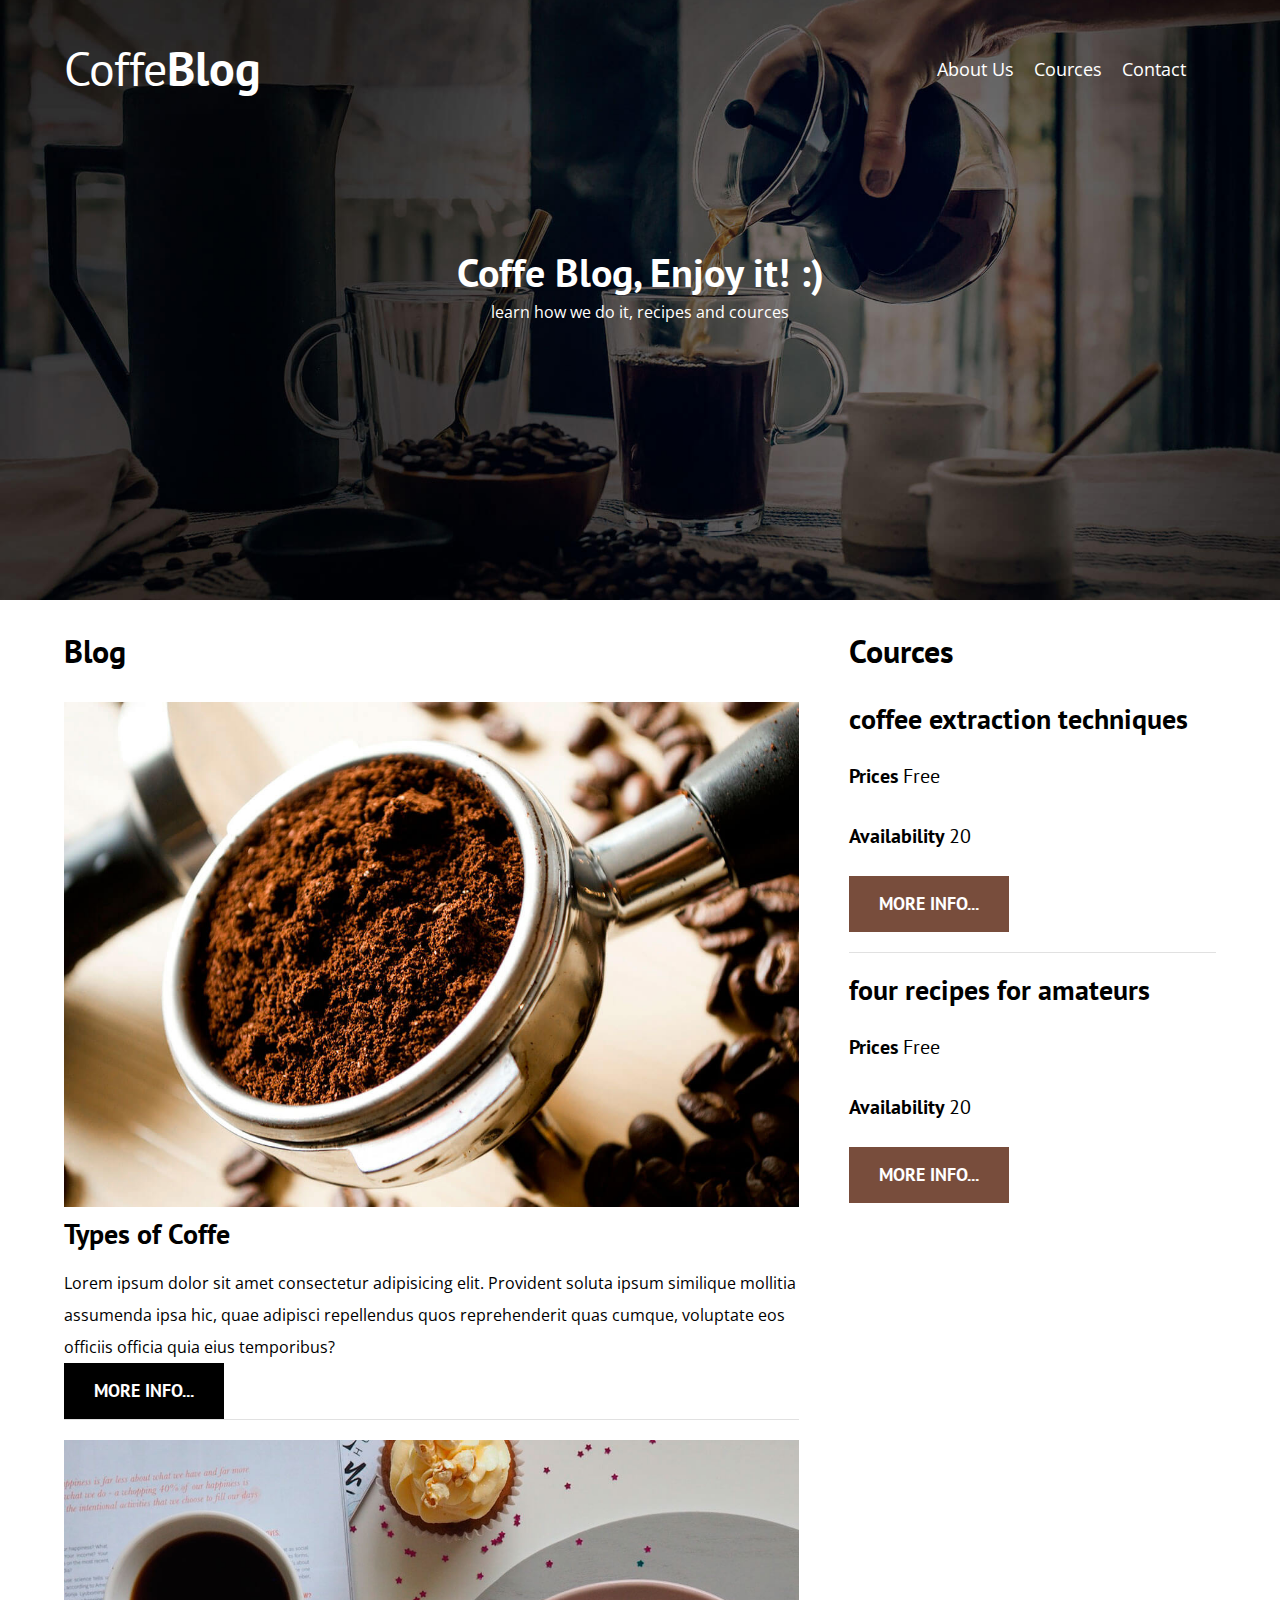
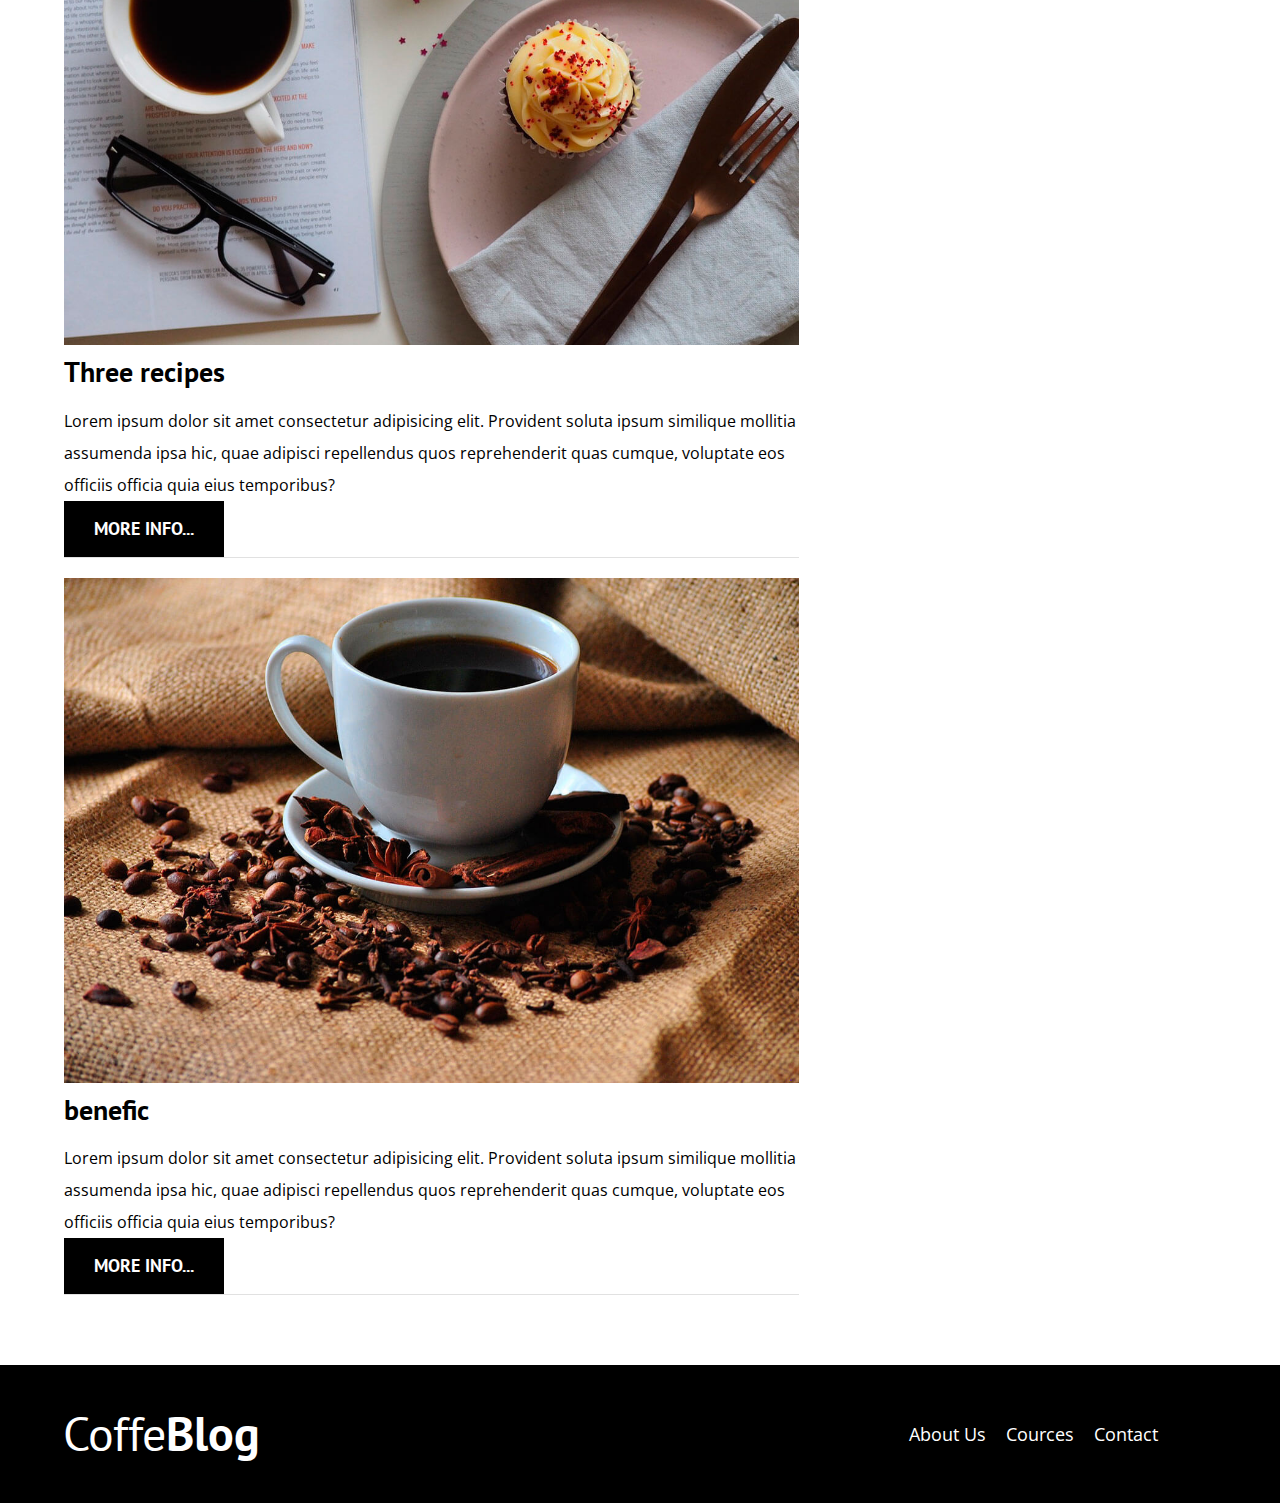
<file: index.html>
<!DOCTYPE html>
<html lang="en">
<head>
    <meta charset="UTF-8">
    <meta name="viewport" content="width=device-width, initial-scale=1.0">
    <title>Coffe Blog</title>
    <link rel="stylesheet" href="CSS/normalice.css">
    <link rel="stylesheet" href="CSS/style.css">
    <link rel="preconnect" href="https://fonts.googleapis.com">
<link rel="preconnect" href="https://fonts.gstatic.com" crossorigin>
<link href="https://fonts.googleapis.com/css2?family=Open+Sans&family=PT+Sans:wght@400;700&display=swap"
        rel="stylesheet">
</head>
<body>
    <header class="header">
        <div class="content">
            <div class="barra">
                <a class="logo" href="index.html">
                    <h1 class="logo__name no-margin text-center">Coffe<span class="logo__bold">Blog</span></h1>
                </a>
                <nav class="navbar">
                    <a class="navbar__link" href="AboutUs.html">About Us</a>
                    <a class="navbar__link" href="cources.html">Cources</a>
                    <a class="navbar__link" href="contact.html">Contact</a>
                </nav>
            </div>

        </div>
        <div class="header__text">
            <h2 class="no-margin"> Coffe Blog, Enjoy it! :)</h2>
            <p class="no-margin">learn how we do it, recipes and cources</p>
        </div>
    </header>

    <div class="content main-content">
        <main class="blog">
            <h3>Blog</h3>

            <article class="entry">
                <div class="entry__img">
                    <img loading="lazy" src="img/blog1.jpg" alt="blog Image">
                </div>
                <div class="entry__content">
                    <h4 class="no-margin">Types of Coffe</h4>
                    <p>Lorem ipsum dolor sit amet consectetur adipisicing elit. Provident soluta ipsum similique mollitia assumenda ipsa hic, quae adipisci repellendus quos reprehenderit quas cumque, voluptate eos officiis officia quia eius temporibus?

                    </p>
                    <a class="botton main--botton" href="entry.html "> More Info...</a>
                </div>
            </article>

            <article class="entry">
                <div class="entry__img">
                    <img loading="lazy" src="img/blog2.jpg" alt="blog Image">
                </div>
                <div class="entry__content">
                    <h4 class="no-margin">Three recipes</h4>
                    <p>Lorem ipsum dolor sit amet consectetur adipisicing elit. Provident soluta ipsum similique mollitia assumenda ipsa hic, quae adipisci repellendus quos reprehenderit quas cumque, voluptate eos officiis officia quia eius temporibus?

                    </p>
                    <a class="botton main--botton" href="entry.html "> More Info...</a>
                </div>
            </article>

            <article class="entry">
                <div class="entry__img">
                    <img loading="lazy" src="img/blog3.jpg" alt="blog Image">
                </div>
                <div class="entry__content">
                    <h4 class="no-margin">benefic</h4>
                    <p>Lorem ipsum dolor sit amet consectetur adipisicing elit. Provident soluta ipsum similique mollitia assumenda ipsa hic, quae adipisci repellendus quos reprehenderit quas cumque, voluptate eos officiis officia quia eius temporibus?

                    </p>
                    <a class="botton main--botton" href="entry.html "> More Info...</a>
                </div>
            </article>



        </main>

        <aside class="sidebar">
            <h3>Cources</h3>
                <ul class="cources no-padding">
                    <li class="widget-cource">
                        <h4 class="no-margin">coffee extraction techniques</h4>
                        <p class="widget-cource__label">Prices
                            <span class="widget-cource__info">Free</span>
                        </p>
                        <p class="widget-cource__label">Availability
                            <span class="widget-cource__info">20</span>
                        </p>
                        <a class="botton second--botton" href="entry.html "> More Info...</a>
                    </li>
                    <li class="widget-cource">
                        <h4 class="no-margin">four recipes for amateurs</h4>
                        <p class="widget-cource__label">Prices
                            <span class="widget-cource__info">Free</span>
                        </p>
                        <p class="widget-cource__label">Availability
                            <span class="widget-cource__info">20</span>
                        </p>
                        <a class="botton second--botton" href="entry.html "> More Info...</a>
                    </li>
                </ul>
        </aside>
        
    </div>
    <footer class="footer">
        <div class="content">
            <div class="barra">
                <a class="logo" href="index.html">
                    <h1 class="logo__name no-margin text-center">Coffe<span class="logo__bold">Blog</span></h1>
                </a>
                <nav class="navbar">
                    <a class="navbar__link" href="AboutUs.html">About Us</a>
                    <a class="navbar__link" href="cources.html">Cources</a>
                    <a class="navbar__link" href="contact.html">Contact</a>
                </nav>
            </div> 
        </div>
    </footer>
</body>
</html>
</file>
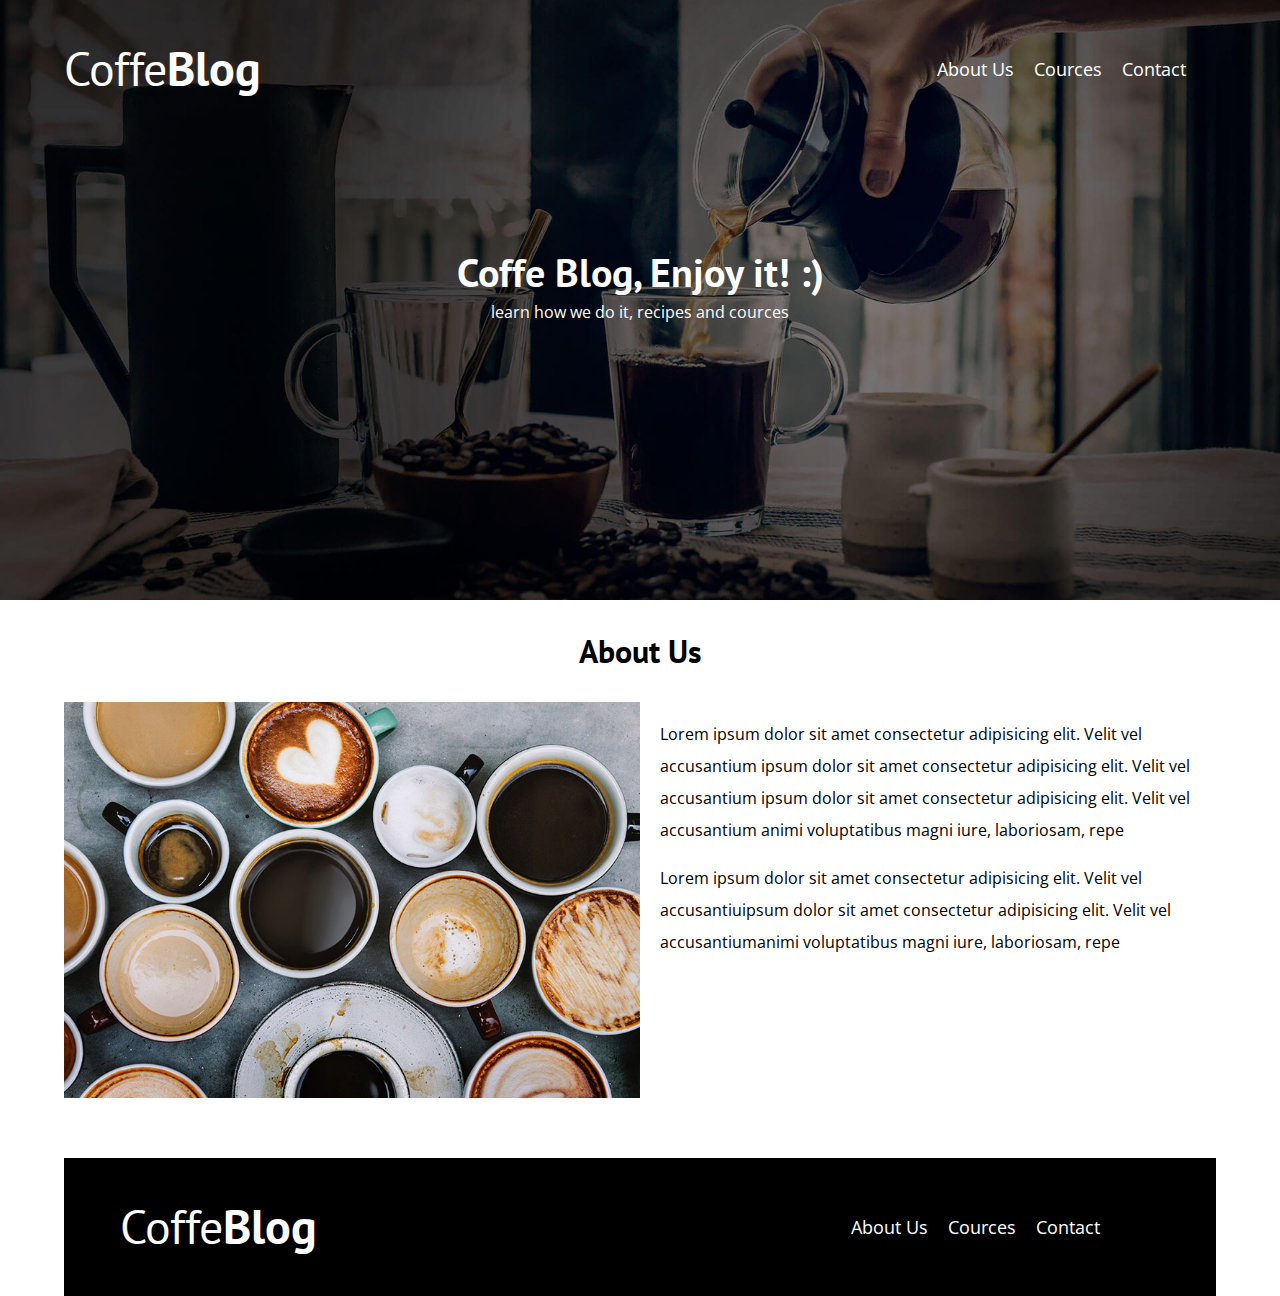
<file: aboutus.html>
<!DOCTYPE html>
<html lang="en">
<head>
    <meta charset="UTF-8">
    <meta name="viewport" content="width=device-width, initial-scale=1.0">
    <title>Coffe Blog</title>
    <link rel="stylesheet" href="CSS/normalice.css">
    <link rel="stylesheet" href="CSS/style.css">
    <link rel="preconnect" href="https://fonts.googleapis.com">
<link rel="preconnect" href="https://fonts.gstatic.com" crossorigin>
<link href="https://fonts.googleapis.com/css2?family=Open+Sans&family=PT+Sans:wght@400;700&display=swap"
        rel="stylesheet">
</head>
<body>
    <header class="header">
        <div class="content">
            <div class="barra">
                <a class="logo" href="index.html">
                    <h1 class="logo__name no-margin text-center">Coffe<span class="logo__bold">Blog</span></h1>
                </a>
                <nav class="navbar">
                    <a class="navbar__link" href="AboutUs.html">About Us</a>
                    <a class="navbar__link" href="cources.html">Cources</a>
                    <a class="navbar__link" href="contact.html">Contact</a>
                </nav>
            </div>

        </div>
        <div class="header__text">
            <h2 class="no-margin"> Coffe Blog, Enjoy it! :)</h2>
            <p class="no-margin">learn how we do it, recipes and cources</p>
        </div>
    </header>

    <main class="content">
    <!-- Contenedor principal -->
        <h3 class="text-center"> About Us</h3>

        <div class="about-us">
            <div class="about-us__img">
                <img src="img/nosotros.jpg" alt="about us photo">
            </div>
            <div class="about-us__text">
                <p>Lorem ipsum dolor sit amet consectetur adipisicing elit. 
                    Velit vel accusantium ipsum dolor sit amet consectetur adipisicing elit.
                    Velit vel accusantium ipsum dolor sit amet consectetur adipisicing elit.
                    Velit vel accusantium animi voluptatibus magni 
                    iure, laboriosam, repe</p>
                <p>Lorem ipsum dolor sit amet consectetur adipisicing elit.
                    Velit vel accusantiuipsum dolor sit amet consectetur adipisicing elit.
                    Velit vel accusantiumanimi voluptatibus magni iure, 
                    laboriosam, repe</p>
            </div>
        </div>
    </>
    <!-- Footer -->
    <footer class="footer">
        <div class="content">
            <div class="barra">
                <a class="logo" href="index.html">
                    <h1 class="logo__name no-margin text-center">Coffe<span class="logo__bold">Blog</span></h1>
                </a>
                <nav class="navbar">
                    <a class="navbar__link" href="AboutUs.html">About Us</a>
                    <a class="navbar__link" href="cources.html">Cources</a>
                    <a class="navbar__link" href="contact.html">Contact</a>
                </nav>
            </div> 
        </div>
    </footer>
</body>
</html>
</file>
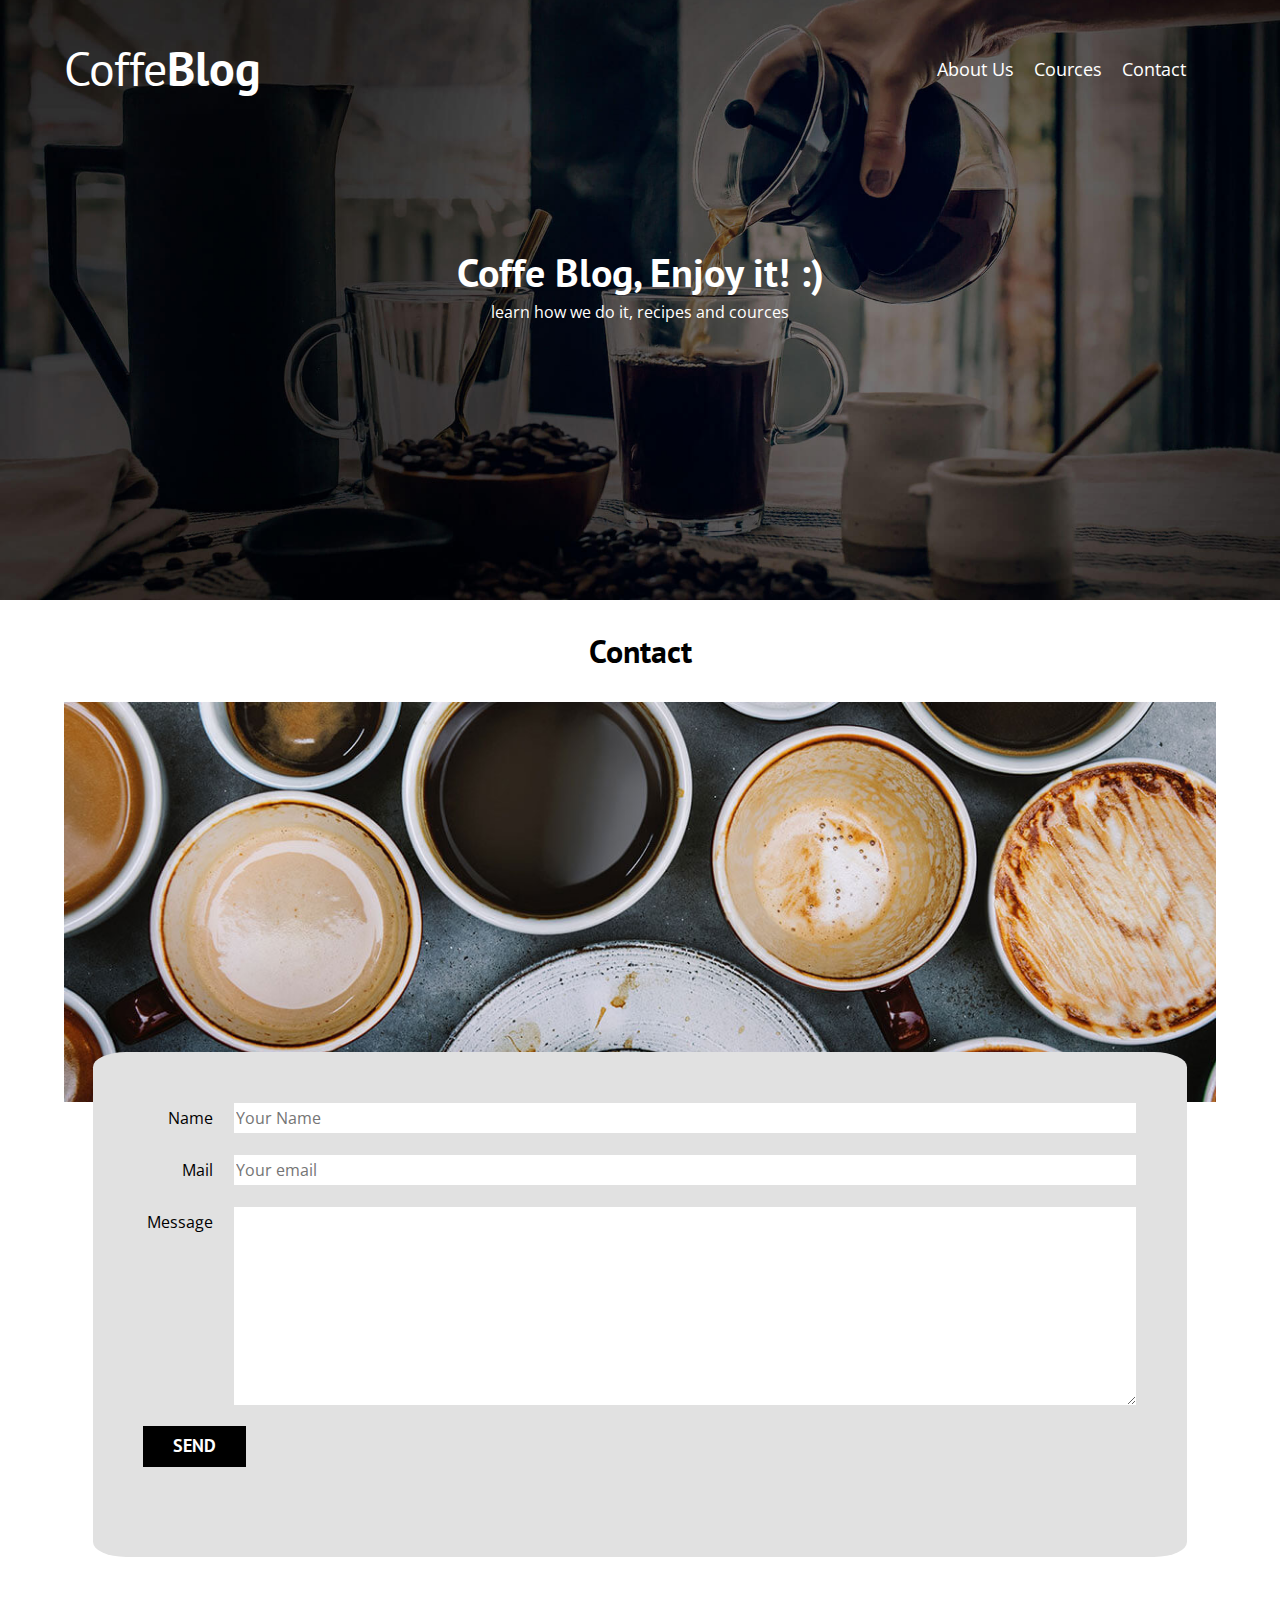
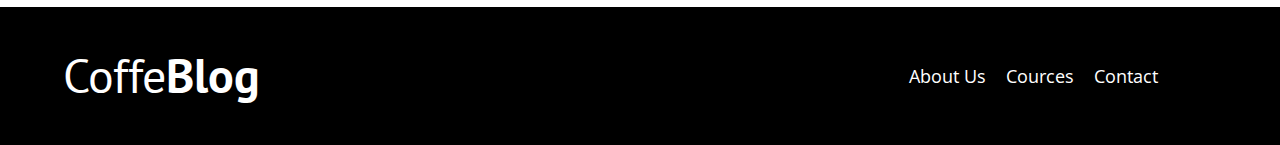
<file: contact.html>
<!DOCTYPE html>
<html lang="en">
<head>
    <meta charset="UTF-8">
    <meta name="viewport" content="width=device-width, initial-scale=1.0">
    <title>Coffe Blog</title>
    <link rel="stylesheet" href="CSS/normalice.css">
    <link rel="stylesheet" href="CSS/style.css">
    <link rel="preconnect" href="https://fonts.googleapis.com">
<link rel="preconnect" href="https://fonts.gstatic.com" crossorigin>
<link href="https://fonts.googleapis.com/css2?family=Open+Sans&family=PT+Sans:wght@400;700&display=swap"
        rel="stylesheet">
</head>
<body>
    <header class="header">
        <div class="content">
            <div class="barra">
                <a class="logo" href="index.html">
                    <h1 class="logo__name no-margin text-center">Coffe<span class="logo__bold">Blog</span></h1>
                </a>
                <nav class="navbar">
                    <a class="navbar__link" href="AboutUs.html">About Us</a>
                    <a class="navbar__link" href="cources.html">Cources</a>
                    <a class="navbar__link" href="contact.html">Contact</a>
                </nav>
            </div>

        </div>
        <div class="header__text">
            <h2 class="no-margin"> Coffe Blog, Enjoy it! :)</h2>
            <p class="no-margin">learn how we do it, recipes and cources</p>
        </div>
    </header>

    <main class="content">
    <!-- Contenedor principal -->
        <h3 class="text-center">Contact</h3>

        <div class="contact__bg"></div>

        <form action="" class="form">
            <div class="field">
                <label class="field__lb" for="input__name">Name</label>
                <input class="field__label" 
                    id="input__name" 
                    type="text" 
                    placeholder="Your Name"
                >                
            </div>
            <div class="field">
                <label class="field__lb" for="input__email">Mail</label>
                <input class="field__label" 
                    id="input__email" 
                    type="email" 
                    placeholder="Your email"
                >                
            </div>
            <div class="field">
                <label class="field__lb" for="input__message">Message</label>
                <textarea 
                class="field__label field__label--txt"
                    id="input__message"
                ></textarea>
            </div>
            <div class="field">
                <input type="submit" value="send" class="botton main--botton">
            </div>
        </form>
        
    </main>
    <!-- Footer -->
    <footer class="footer">
        <div class="content">
            <div class="barra">
                <a class="logo" href="index.html">
                    <h1 class="logo__name no-margin text-center">Coffe<span class="logo__bold">Blog</span></h1>
                </a>
                <nav class="navbar">
                    <a class="navbar__link" href="AboutUs.html">About Us</a>
                    <a class="navbar__link" href="cources.html">Cources</a>
                    <a class="navbar__link" href="contact.html">Contact</a>
                </nav>
            </div> 
        </div>
    </footer>
</body>
</html>
</file>
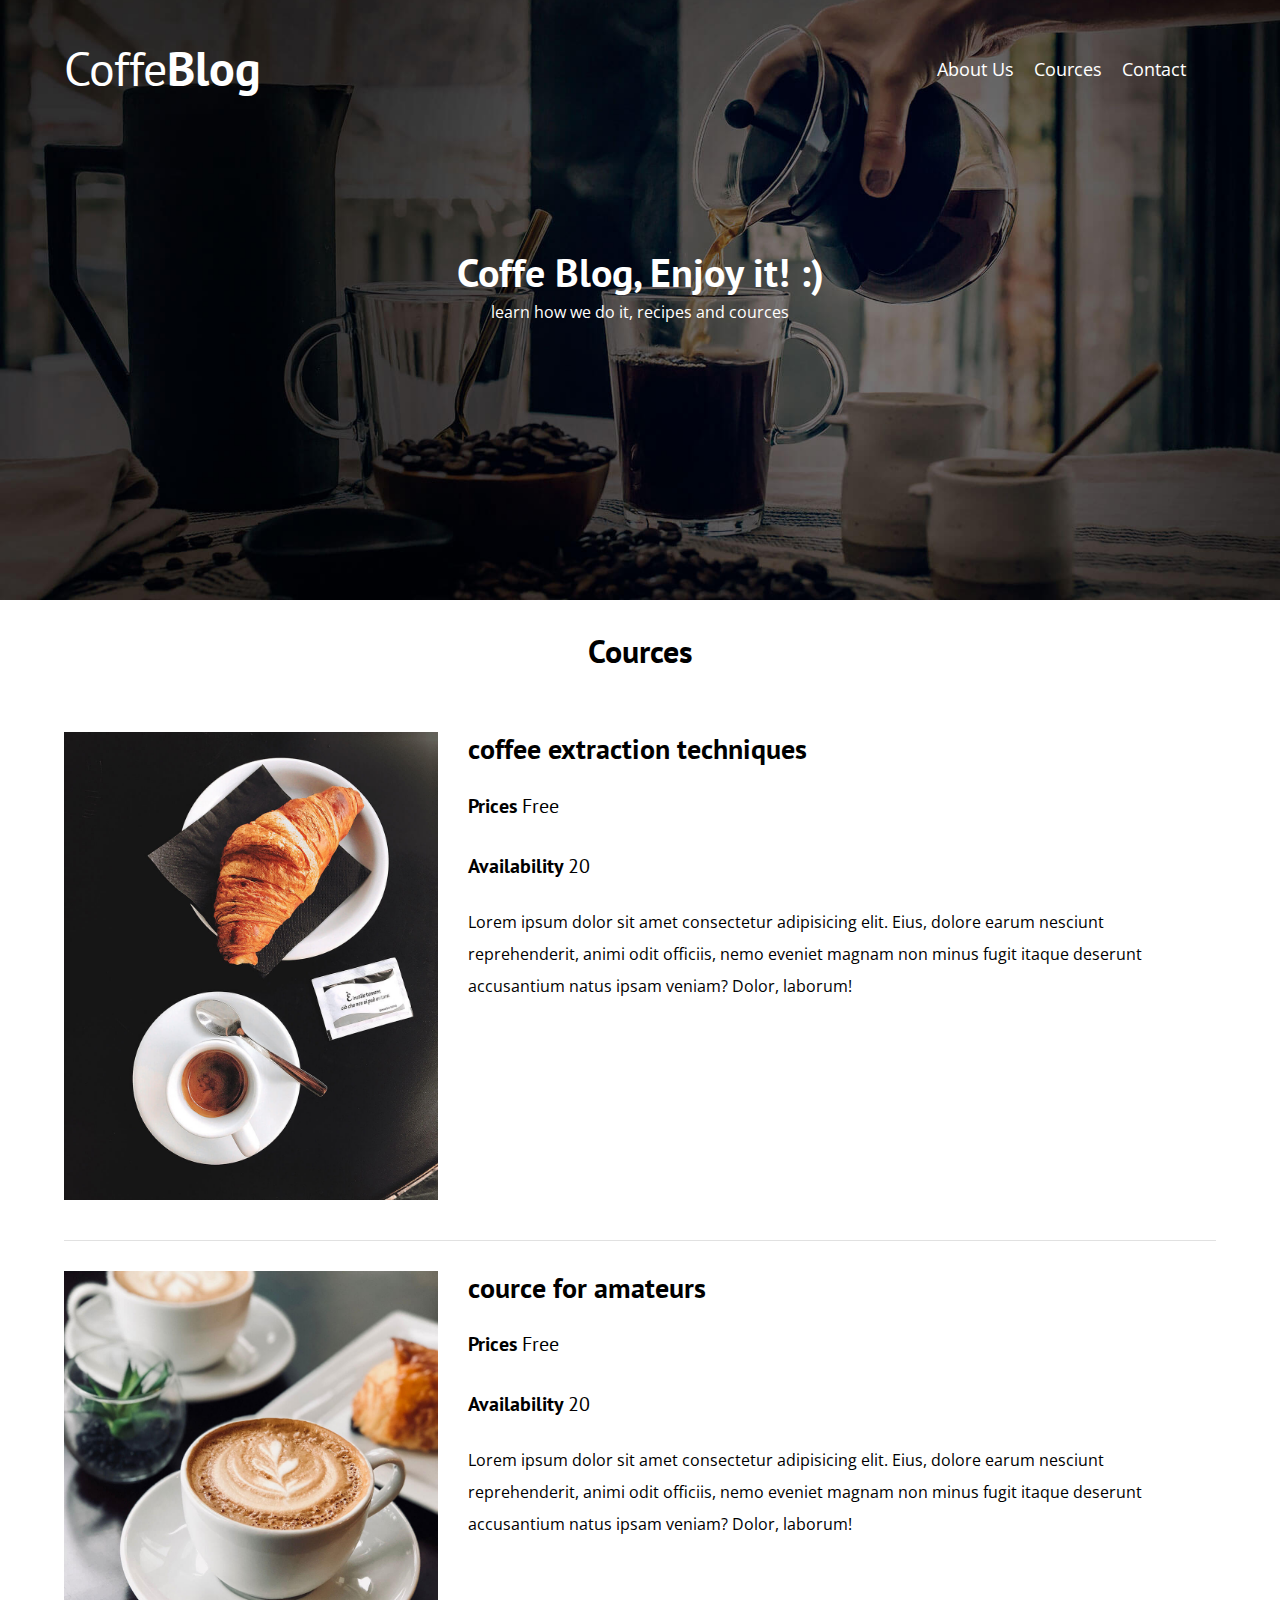
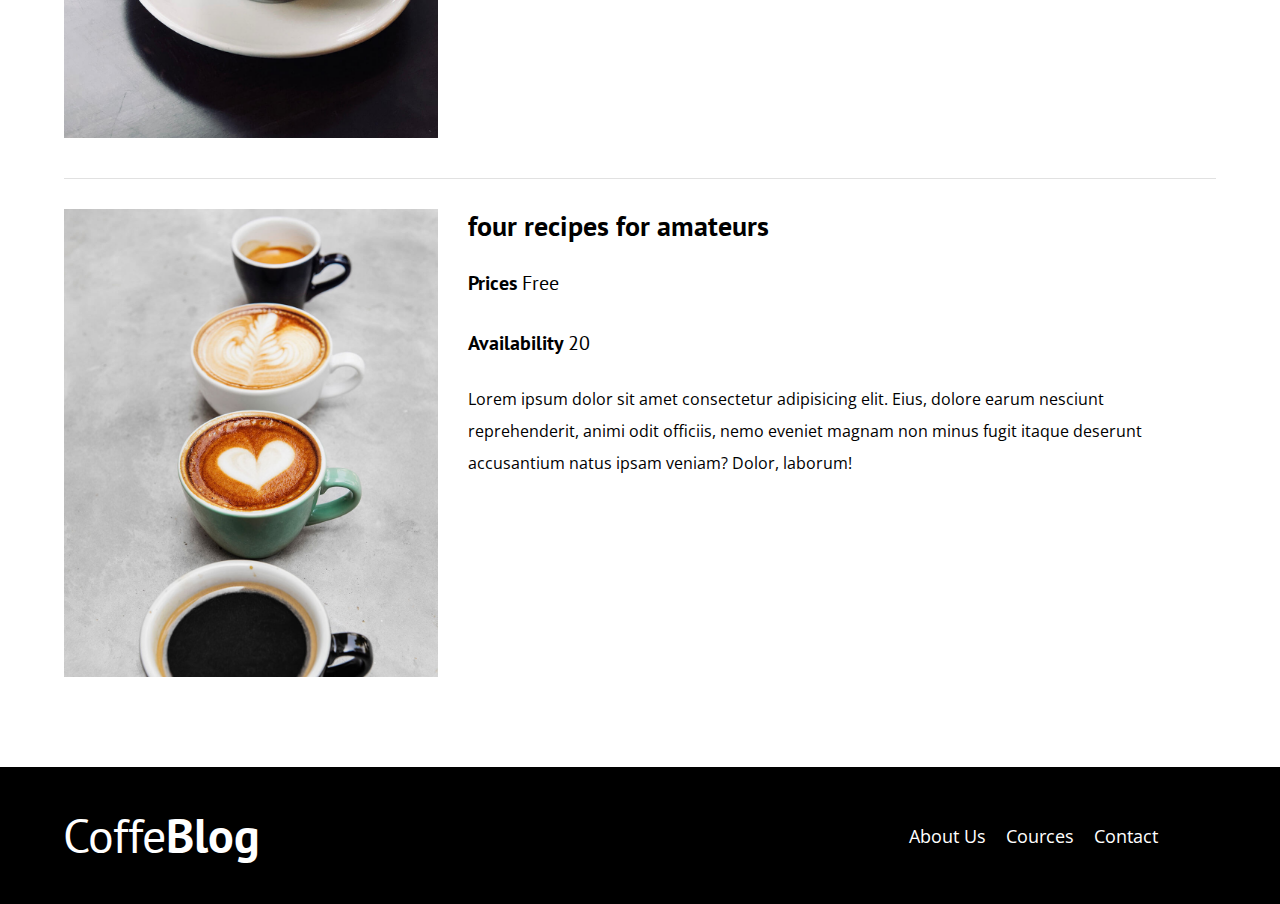
<file: cources.html>
<!DOCTYPE html>
<html lang="en">
<head>
    <meta charset="UTF-8">
    <meta name="viewport" content="width=device-width, initial-scale=1.0">
    <title>Coffe Blog</title>
    <link rel="stylesheet" href="CSS/normalice.css">
    <link rel="stylesheet" href="CSS/style.css">
    <link rel="preconnect" href="https://fonts.googleapis.com">
<link rel="preconnect" href="https://fonts.gstatic.com" crossorigin>
<link href="https://fonts.googleapis.com/css2?family=Open+Sans&family=PT+Sans:wght@400;700&display=swap"
        rel="stylesheet">
</head>
<body>
    <header class="header">
        <div class="content">
            <div class="barra">
                <a class="logo" href="index.html">
                    <h1 class="logo__name no-margin text-center">Coffe<span class="logo__bold">Blog</span></h1>
                </a>
                <nav class="navbar">
                    <a class="navbar__link" href="AboutUs.html">About Us</a>
                    <a class="navbar__link" href="cources.html">Cources</a>
                    <a class="navbar__link" href="contact.html">Contact</a>
                </nav>
            </div>

        </div>
        <div class="header__text">
            <h2 class="no-margin"> Coffe Blog, Enjoy it! :)</h2>
            <p class="no-margin">learn how we do it, recipes and cources</p>
        </div>
    </header>

    <main class="content">  
    <!-- Contenedor principal -->
        <h3 class="text-center"> Cources</h3>

        <div class="cource">
            <div class="cource__image">
                <img src="img/curso1.jpg" alt="cource image">
            </div>
            <div class="info__cource">
                <h4 class="no-margin">coffee extraction techniques</h4>
                <p class="cource__label">Prices
                    <span class="cource__info">Free</span>
                </p>
                <p class="cource__label">Availability
                    <span class="cource__info">20</span>
                </p>
                <p class="cource__descr">
                    Lorem ipsum dolor sit amet consectetur adipisicing elit.
                    Eius, dolore earum nesciunt reprehenderit, animi odit officiis,
                    nemo eveniet magnam non minus fugit itaque deserunt accusantium 
                    natus ipsam veniam? Dolor, laborum!
                </p>
            </div> <!-- div info cource -->
        </div> <!-- div cource -->


        <div class="cource">
            <div class="cource__image">
                <img src="img/curso2.jpg" alt="cource image">
            </div>
            <div class="info__cource">
                <h4 class="no-margin">cource for amateurs</h4>
                <p class="cource__label">Prices
                    <span class="cource__info">Free</span>
                </p>
                <p class="cource__label">Availability
                    <span class="cource__info">20</span>
                </p>
                <p class="cource__descr">
                    Lorem ipsum dolor sit amet consectetur adipisicing elit.
                    Eius, dolore earum nesciunt reprehenderit, animi odit officiis,
                    nemo eveniet magnam non minus fugit itaque deserunt accusantium 
                    natus ipsam veniam? Dolor, laborum!
                </p>
            </div> <!-- div info cource -->
        </div> <!-- div cource -->


        <div class="cource">
            <div class="cource__image">
                <img src="img/curso3.jpg" alt="cource image">
            </div>
            <div class="info__cource">
                <h4 class="no-margin">four recipes for amateurs</h4>
                <p class="cource__label">Prices
                    <span class="cource__info">Free</span>
                </p>
                <p class="cource__label">Availability
                    <span class="cource__info">20</span>
                </p>
                <p class="cource__descr">
                    Lorem ipsum dolor sit amet consectetur adipisicing elit.
                    Eius, dolore earum nesciunt reprehenderit, animi odit officiis,
                    nemo eveniet magnam non minus fugit itaque deserunt accusantium 
                    natus ipsam veniam? Dolor, laborum!
                </p>
            </div> <!-- div info cource -->
        </div> <!-- div cource -->


    </main>
    <!-- Footer -->
    <footer class="footer">
        <div class="content">
            <div class="barra">
                <a class="logo" href="index.html">
                    <h1 class="logo__name no-margin text-center">Coffe<span class="logo__bold">Blog</span></h1>
                </a>
                <nav class="navbar">
                    <a class="navbar__link" href="AboutUs.html">About Us</a>
                    <a class="navbar__link" href="cources.html">Cources</a>
                    <a class="navbar__link" href="contact.html">Contact</a>
                </nav>
            </div> 
        </div>
    </footer>
</body>
</html>
</file>
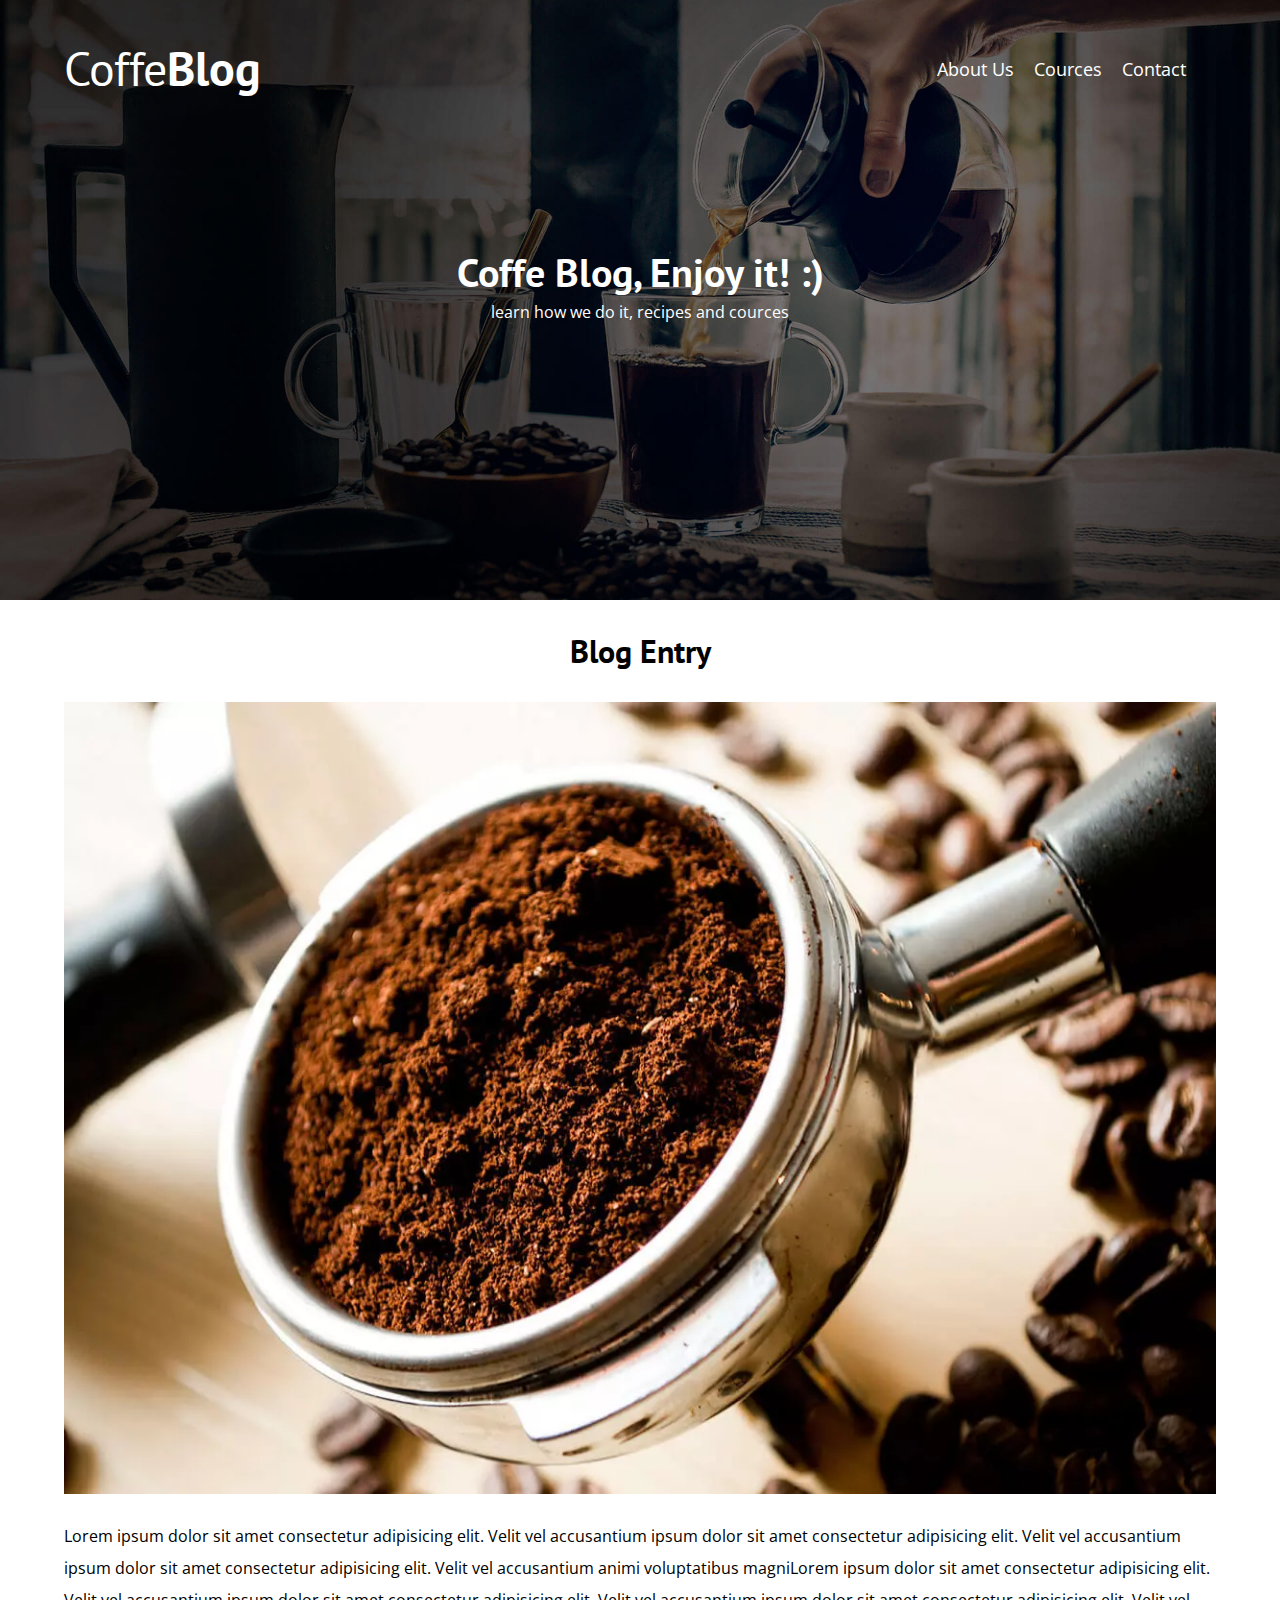
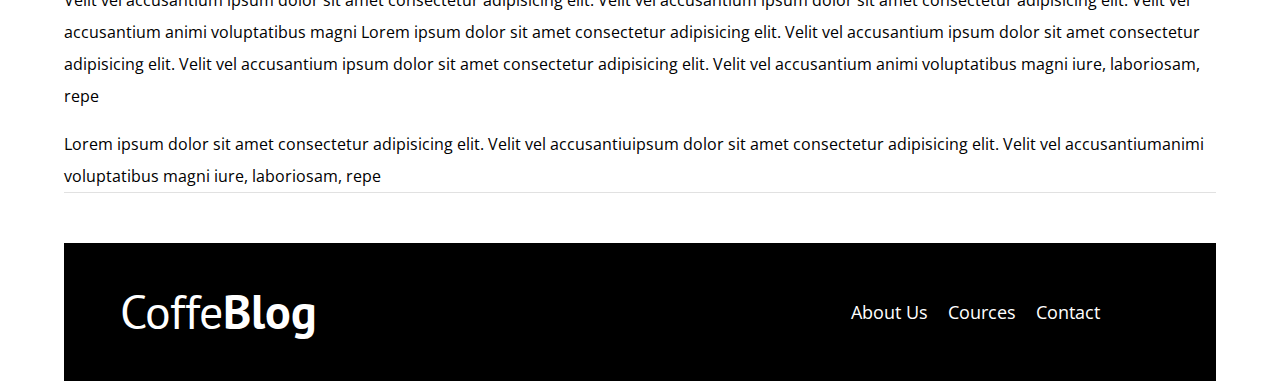
<file: entry.html>
<!DOCTYPE html>
<html lang="en">
<head>
    <meta charset="UTF-8">
    <meta name="viewport" content="width=device-width, initial-scale=1.0">
    <title>Coffe Blog</title>
    <link rel="stylesheet" href="CSS/normalice.css">
    <link rel="stylesheet" href="CSS/style.css">
    <link rel="preconnect" href="https://fonts.googleapis.com">
<link rel="preconnect" href="https://fonts.gstatic.com" crossorigin>
<link href="https://fonts.googleapis.com/css2?family=Open+Sans&family=PT+Sans:wght@400;700&display=swap"
        rel="stylesheet">
</head>
<body>
    <header class="header">
        <div class="content">
            <div class="barra">
                <a class="logo" href="index.html">
                    <h1 class="logo__name no-margin text-center">Coffe<span class="logo__bold">Blog</span></h1>
                </a>
                <nav class="navbar">
                    <a class="navbar__link" href="AboutUs.html">About Us</a>
                    <a class="navbar__link" href="cources.html">Cources</a>
                    <a class="navbar__link" href="contact.html">Contact</a>
                </nav>
            </div>

        </div>
        <div class="header__text">
            <h2 class="no-margin"> Coffe Blog, Enjoy it! :)</h2>
            <p class="no-margin">learn how we do it, recipes and cources</p>
        </div>
    </header>

    <main class="content">
    <!-- Contenedor principal -->
        <h3 class="text-center"> Blog Entry</h3>

        <div class="entry">
            <div class="about-us__img">
                <img src="img/blog1.webp" alt="about us photo">
            </div>
            <div class="about-us__text">
                <p>Lorem ipsum dolor sit amet consectetur adipisicing elit. 
                    Velit vel accusantium ipsum dolor sit amet consectetur adipisicing elit.
                    Velit vel accusantium ipsum dolor sit amet consectetur adipisicing elit.
                    Velit vel accusantium animi voluptatibus magniLorem ipsum dolor sit amet consectetur adipisicing elit. 
                    Velit vel accusantium ipsum dolor sit amet consectetur adipisicing elit.
                    Velit vel accusantium ipsum dolor sit amet consectetur adipisicing elit.
                    Velit vel accusantium animi voluptatibus magni Lorem ipsum dolor sit amet consectetur adipisicing elit. 
                    Velit vel accusantium ipsum dolor sit amet consectetur adipisicing elit.
                    Velit vel accusantium ipsum dolor sit amet consectetur adipisicing elit.
                    Velit vel accusantium animi voluptatibus magni  
                    iure, laboriosam, repe</p>
                <p>Lorem ipsum dolor sit amet consectetur adipisicing elit.
                    Velit vel accusantiuipsum dolor sit amet consectetur adipisicing elit.
                    Velit vel accusantiumanimi voluptatibus magni iure, 
                    laboriosam, repe</p>
            </div>
        </div>
    </>
    <!-- Footer -->
    <footer class="footer">
        <div class="content">
            <div class="barra">
                <a class="logo" href="index.html">
                    <h1 class="logo__name no-margin text-center">Coffe<span class="logo__bold">Blog</span></h1>
                </a>
                <nav class="navbar">
                    <a class="navbar__link" href="AboutUs.html">About Us</a>
                    <a class="navbar__link" href="cources.html">Cources</a>
                    <a class="navbar__link" href="contact.html">Contact</a>
                </nav>
            </div> 
        </div>
    </footer>
</body>
</html>
</file>
<file: CSS/style.css>
:root {
/* Fonts */
    --font-heading: 'PT Sans', sans-serif;
    --font-parraf: 'Open Sans', sans-serif;
/* color palette */
    --first-color: #784D3C;
    --grey: #e1e1e1;
    --white: #FFFFFF;
    --black: #000000;
}

html {
    box-sizing: border-box;
    font-size: 62.5%; /* 1rem = 10px*/
}

*,*:before, *:after {
    box-sizing: inherit;
}
body {
    font-family: var(--font-parraf);
    font-size: 1.6rem;
    line-height: 2;
}

/* Globals */

.content {
    max-width: 120rem;
    width: 90%;
    margin: 0 auto;
    width: min(90% 120rem);
}

a {
    text-decoration: none;
}

h1, h2, h3, h4 {
    font-family: var(--font-heading);
    line-height: 1.2;
}
h1 {
    font-size: 4.8rem;
}
h2 {
    font-size: 4rem;
}
h3 {
    font-size: 3.2rem;
}
h4 {
    font-size: 2.8rem;
}

img {
    max-width: 100%;
}

/* Utilitys */

.no-margin {
    margin: 0;
}
.no-padding{
    padding: 0;
}
.text-center {
    text-align: center;
}

/* header */

.header {
    background-image: url(../img/banner.jpg);
    height: 60rem;
    background-size: cover;
    background-repeat: no-repeat;
    background-position: center center; 
}
.header__text {
    text-align: center;
    color: var(--white);
    margin-top: 5rem;
}
@media (min-width: 768px) {
    .header__text {
        margin-top: 15rem;
    }
}
.barra {
    padding-top: 4rem;
    padding-right: 3rem;
}

@media (min-width: 768px) {
    .barra {
        display: flex;
        justify-content: space-between;
        align-items: center;

    }
}
.logo {
    color: var(--white);
}
.logo__name {
    font-weight: normal;
}
.logo__bold {
    font-weight: bold;
}

@media (min-width: 768px) {
    .navbar {
        display: flex;
        gap: 2rem;
    }
}
    .navbar__link {
        display: block;
        text-align: center;
        font-size: 1.8rem;
        color: var(--white);
    }

    @media (min-width: 768px) {
        .main-content {
            display: grid;
            grid-template-columns: 2fr 1fr;
            column-gap: 5rem;
        }
        .entry {
            border-bottom: 1px solid var(--grey);
            margin-bottom: 2rem;
        }
        

    .entry :last-of-type {
        border: none;
        margin-bottom: 0;
    }
    }


    .botton {
        display: block;
        font-family: var(--font-heading);
        color: var(--white);
        text-align: center;
        padding: 1rem 3rem;
        font-size: 1.8rem;
        text-transform: uppercase;
        font-weight: bold;
        margin-bottom: 2rem;
        border: none;
    }
@media (min-width: 768px) {
    .botton {
        display: inline-block;

    }
}
.botton:hover {
    cursor: pointer;
}
.main--botton {
        background-color: var(--black);
    }

.second--botton {
    background-color: var(--first-color);

}

.cources {
    list-style: none;
}

.widget-cource {
    border-bottom: 1px solid var(--grey);
    margin-bottom: 2rem;
}
.widget-cource:last-of-type {
    border: none;
    margin-bottom: 0;
}
.widget-cource__label {
    font-family: var(--font-heading);
    font-weight: bold;
}

.widget-cource__info {
    font-weight: normal;
}

.widget-cource__info,
.widget-cource__label {
    font-size: 2rem;
}

.footer {
    background-color: var(--black);
    padding-bottom: 4rem;
    padding-right: 3rem;
    margin-top: 5rem;
}

/* about us page */

@media (min-width: 768px) {
    /* using flexbox
    .about-us {
        display: flex;
        justify-content: space-betwen ;
    }
    .about-us__text,
    .about-us__image {
        flex-basis: calc(50% -1rem);}

    } */
    .about-us {
        display: grid;
        grid-template-columns: repeat(2, 50%);
        column-gap: 2rem;
    }
}

/* cource page */

.cource {
    padding: 3rem 0;
    border-bottom: 1px solid var(--grey);
}
@media (min-width: 768px) {
    .cource {
        display: grid;
        grid-template-columns: 1fr 2fr;
        column-gap: 3rem;
    }
}
.cource:last-of-type {
    border: none;
}
.cource__label {
    font-family: var(--font-heading);
    font-weight: bold;
}

.cource__info {
    font-weight: normal;
}

.cource__info,
.cource__label {
    font-size: 2rem;
}

.contact__bg {
    background-image: url(../img/contacto.jpg);
    height: 40rem;
    background-size: cover;
    background-repeat: no-repeat;
}

.form {
    background-color: var(--grey);
    margin: -5rem auto 0 auto;
    width: 95%;
    padding: 5rem;
    border-radius: 3%;
}
.field {
    display: flex;
    margin-bottom: 2rem;
}

.field__lb {
    flex: 0 0 9rem;
    text-align: right;
    padding-right: 2rem;
}

.field__label {
    flex: 1rem;
    border: 1px solid var(--grey);
}

.field__label--txt {
    height: 20rem;
}
</file>
<file: CSS/normalice.css>
/*! normalize.css v8.0.1 | MIT License | github.com/necolas/normalize.css */

/* Document
========================================================================== */

/**
* 1. Correct the line height in all browsers.
* 2. Prevent adjustments of font size after orientation changes in iOS.
*/

html {
line-height: 1.15; /* 1 */
-webkit-text-size-adjust: 100%; /* 2 */
}

/* Sections
    ========================================================================== */

/**
* Remove the margin in all browsers.
*/

body {
margin: 0;
}

/**
* Render the `main` element consistently in IE.
*/

main {
display: block;
}

/**
* Correct the font size and margin on `h1` elements within `section` and
* `article` contexts in Chrome, Firefox, and Safari.
*/

h1 {
font-size: 2em;
margin: 0.67em 0;
}

/* Grouping content
    ========================================================================== */

/**
* 1. Add the correct box sizing in Firefox.
* 2. Show the overflow in Edge and IE.
*/

hr {
box-sizing: content-box; /* 1 */
height: 0; /* 1 */
overflow: visible; /* 2 */
}

/**
* 1. Correct the inheritance and scaling of font size in all browsers.
* 2. Correct the odd `em` font sizing in all browsers.
*/

pre {
font-family: monospace, monospace; /* 1 */
font-size: 1em; /* 2 */
}

/* Text-level semantics
    ========================================================================== */

/**
* Remove the gray background on active links in IE 10.
*/

a {
background-color: transparent;
}

/**
* 1. Remove the bottom border in Chrome 57-
* 2. Add the correct text decoration in Chrome, Edge, IE, Opera, and Safari.
*/

abbr[title] {
border-bottom: none; /* 1 */
text-decoration: underline; /* 2 */
text-decoration: underline dotted; /* 2 */
}

/**
* Add the correct font weight in Chrome, Edge, and Safari.
*/

b,
strong {
font-weight: bolder;
}

/**
* 1. Correct the inheritance and scaling of font size in all browsers.
* 2. Correct the odd `em` font sizing in all browsers.
*/

code,
kbd,
samp {
font-family: monospace, monospace; /* 1 */
font-size: 1em; /* 2 */
}

/**
* Add the correct font size in all browsers.
*/

small {
font-size: 80%;
}

/**
* Prevent `sub` and `sup` elements from affecting the line height in
* all browsers.
*/

sub,
sup {
font-size: 75%;
line-height: 0;
position: relative;
vertical-align: baseline;
}

sub {
bottom: -0.25em;
}

sup {
top: -0.5em;
}

/* Embedded content
    ========================================================================== */

/**
* Remove the border on images inside links in IE 10.
*/

img {
border-style: none;
}

/* Forms
    ========================================================================== */

/**
* 1. Change the font styles in all browsers.
* 2. Remove the margin in Firefox and Safari.
*/

button,
input,
optgroup,
select,
textarea {
font-family: inherit; /* 1 */
font-size: 100%; /* 1 */
line-height: 1.15; /* 1 */
margin: 0; /* 2 */
}

/**
* Show the overflow in IE.
* 1. Show the overflow in Edge.
*/

button,
input { /* 1 */
overflow: visible;
}

/**
* Remove the inheritance of text transform in Edge, Firefox, and IE.
* 1. Remove the inheritance of text transform in Firefox.
*/

button,
select { /* 1 */
text-transform: none;
}

/**
* Correct the inability to style clickable types in iOS and Safari.
*/

button,
[type="button"],
[type="reset"],
[type="submit"] {
-webkit-appearance: button;
}

/**
* Remove the inner border and padding in Firefox.
*/

button::-moz-focus-inner,
[type="button"]::-moz-focus-inner,
[type="reset"]::-moz-focus-inner,
[type="submit"]::-moz-focus-inner {
border-style: none;
padding: 0;
}

/**
* Restore the focus styles unset by the previous rule.
*/

button:-moz-focusring,
[type="button"]:-moz-focusring,
[type="reset"]:-moz-focusring,
[type="submit"]:-moz-focusring {
outline: 1px dotted ButtonText;
}

/**
* Correct the padding in Firefox.
*/

fieldset {
padding: 0.35em 0.75em 0.625em;
}

/**
* 1. Correct the text wrapping in Edge and IE.
* 2. Correct the color inheritance from `fieldset` elements in IE.
* 3. Remove the padding so developers are not caught out when they zero out
*    `fieldset` elements in all browsers.
*/

legend {
box-sizing: border-box; /* 1 */
color: inherit; /* 2 */
display: table; /* 1 */
max-width: 100%; /* 1 */
padding: 0; /* 3 */
white-space: normal; /* 1 */
}

/**
* Add the correct vertical alignment in Chrome, Firefox, and Opera.
*/

progress {
vertical-align: baseline;
}

/**
* Remove the default vertical scrollbar in IE 10+.
*/

textarea {
overflow: auto;
}

/**
* 1. Add the correct box sizing in IE 10.
* 2. Remove the padding in IE 10.
*/

[type="checkbox"],
[type="radio"] {
box-sizing: border-box; /* 1 */
padding: 0; /* 2 */
}

/**
* Correct the cursor style of increment and decrement buttons in Chrome.
*/

[type="number"]::-webkit-inner-spin-button,
[type="number"]::-webkit-outer-spin-button {
height: auto;
}

/**
* 1. Correct the odd appearance in Chrome and Safari.
* 2. Correct the outline style in Safari.
*/

[type="search"] {
-webkit-appearance: textfield; /* 1 */
outline-offset: -2px; /* 2 */
}

/**
* Remove the inner padding in Chrome and Safari on macOS.
*/

[type="search"]::-webkit-search-decoration {
-webkit-appearance: none;
}

/**
* 1. Correct the inability to style clickable types in iOS and Safari.
* 2. Change font properties to `inherit` in Safari.
*/

::-webkit-file-upload-button {
-webkit-appearance: button; /* 1 */
font: inherit; /* 2 */
}

/* Interactive
    ========================================================================== */

/*
* Add the correct display in Edge, IE 10+, and Firefox.
*/

details {
display: block;
}

/*
* Add the correct display in all browsers.
*/

summary {
display: list-item;
}

/* Misc
    ========================================================================== */

/**
* Add the correct display in IE 10+.
*/

template {
display: none;
}

/**
* Add the correct display in IE 10.
*/

[hidden] {
display: none;
}
</file>
